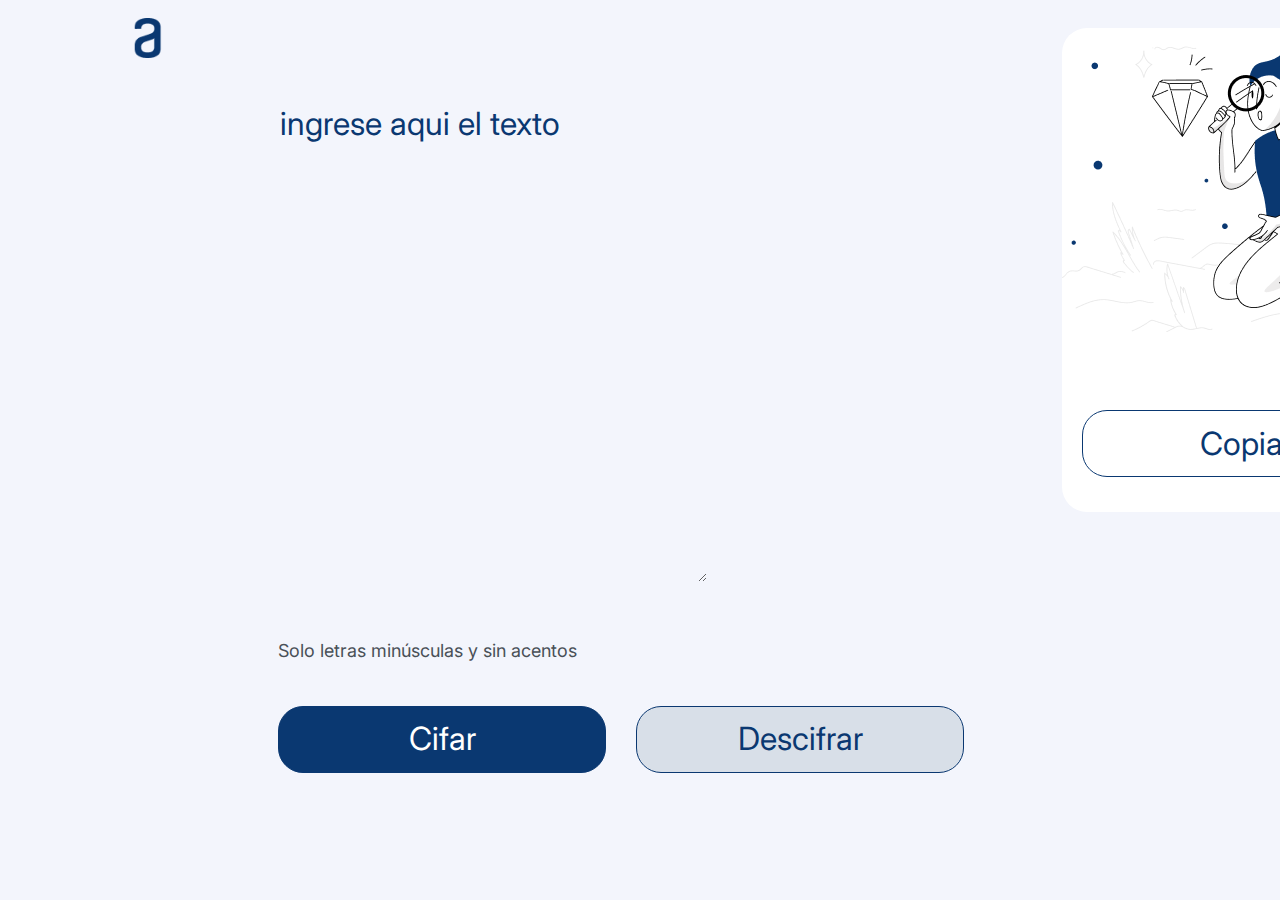
<file: index.html>
<!DOCTYPE html>
<html lang="en">
<head>
    <meta charset="UTF-8">
    <meta http-equiv="X-UA-Compatible" content="IE=edge">
    <meta name="viewport" content="width=device-width, initial-scale=1.0">
    <title>Cifrador</title>
    <link rel="stylesheet" href="css/style2.css">
    <link rel="preconnect" href="https://fonts.googleapis.com">
    <link rel="preconnect" href="https://fonts.gstatic.com" crossorigin="">
    <link href="https://fonts.googleapis.com/css2?family=Inter:wght@200&family=Roboto:ital,wght@0,100;0,400;0,700;1,300;1,500;1,900&display=swap" rel="stylesheet">
</head>
<body>
    <main>
        <header>
            <img class="logo" src="images/Logo.png" alt="Logo de Alura">
        </header>

        <main>
            <section>
                <textarea class="text-area" name="texto" id="texto" cols="20" rows="10" placeholder="Ingrese aqui el texto"></textarea>
            
                <div>
                    <h6 class="informacion">Solo letras minúsculas y sin acentos</h6>
                </div>
                <div class="botones">
                    <button class="btn-cifrar" onclick="btnCifrar()">Cifar</button>
                    <button class="btn-descifrar" onclick="btnDesCifrar()">Descifrar</button>
                </div>
            </section>
            <section>
                <textarea class="mensaje" name="mensaje" id="mensaje" cols="20" rows="10"></textarea>
                <div>
                    <button class="btn-copiar" onclick="btnCopiar()">Copiar</button>
                </div>
            </section>
        </main>

        <script src="js/script.js"></script>
      
</body>
</html>
</file>
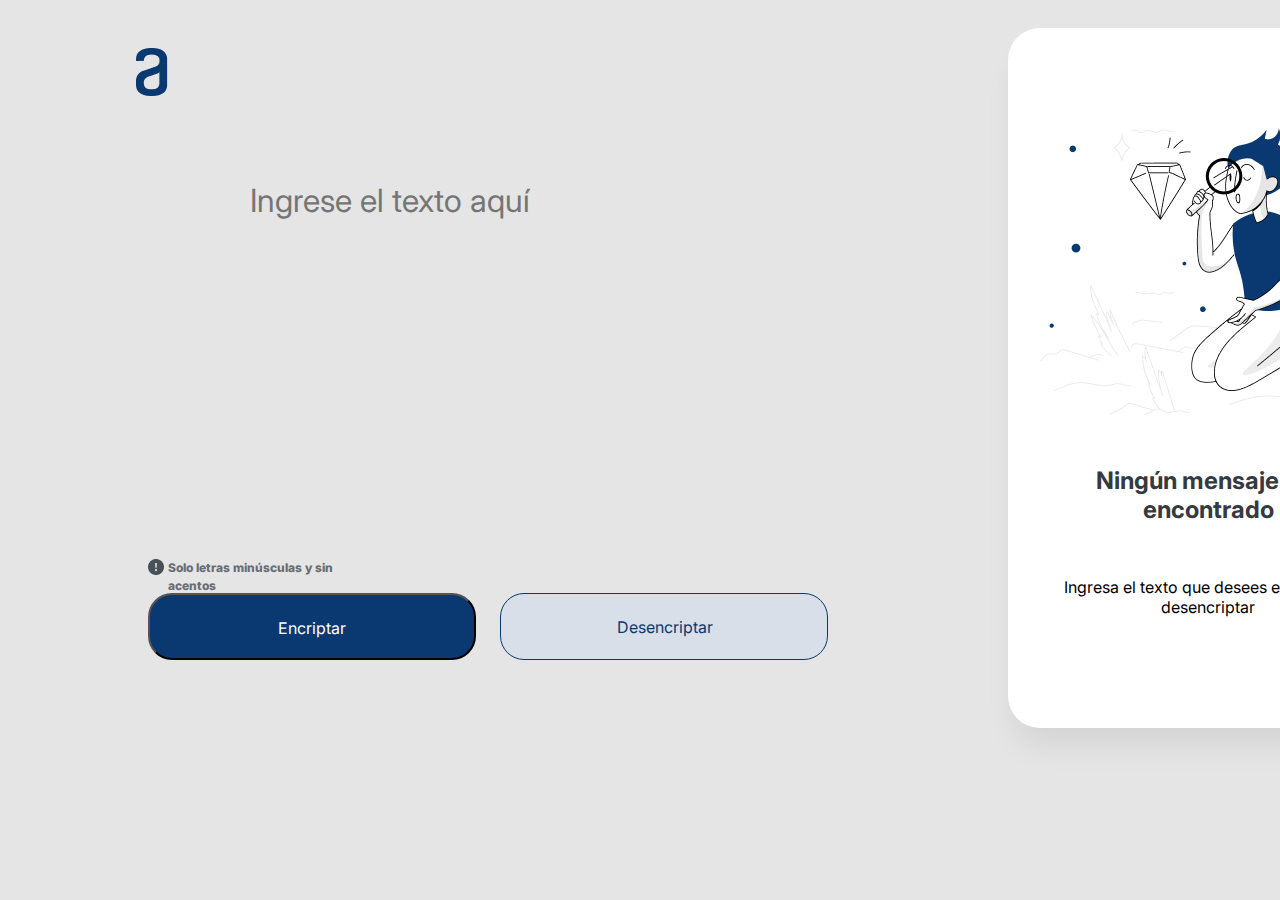
<file: i.html>
<!DOCTYPE html>
<html lang="en">
<head>
    <meta charset="UTF-8">
    <meta http-equiv="X-UA-Compatible" content="IE=edge">
    <meta name="viewport" content="width=device-width, initial-scale=1.0">
    <title>Cifrador</title>
    <link rel="stylesheet" href="css/style.css">
    <link href="https://fonts.googleapis.com/css2?family=Inter:wght@200&family=Roboto:ital,wght@0,100;0,400;0,700;1,300;1,500;1,900&display=swap" rel="stylesheet">
</head>
<body>
    <main>
        <header>
            <img class="logo" src="images/Logo.png" alt="Logo de Alura">
        </header>

        <div class="rectangulo">
            
        </div>
        
        <section id="frame5">
            <h2 class="mensaje1">
                Ningún mensaje fue encontrado
            </h2>
            <p>Ingresa el texto que desees encriptar o desencriptar</p>
        </section>
        
        <div class="muneco">
            <img src="images/Muneco.png" alt="Muñeco">
        </div>

        <div class="frame1">
            <img class="signo" src="images/signo.png" alt="signo de exclamación"> <p class="texto-mensaje">Solo letras minúsculas y sin acentos</p>
        </div>

        <div class="frame3">
            <button class="encriptar"><span>Encriptar</span></button>
            <button class="desencriptar"><span>Desencriptar</span></button>
        </div>

        <input class="ingresar-texto" type="text" name="texto" id="texto" placeholder="Ingrese el texto aquí">

        
        
    </main>
</body>
</html>
</file>
<file: css/style2.css>
*{
    background-color: #F3F5FC;
    font-family: 'Inter';
    font-style: normal;
    font-weight: 400;
    font-size: 32px;
    line-height: 150%;
}

.logo{
    padding-top: 10px;
    margin-left: 10px;
    width: 100px;
}

main{
    display: flex;
    margin-bottom: 50px;
    margin-left: 80px;
}

.text-area{
    border: none;
    color: #0A3871;
    margin-top: 90px;
    text-transform: lowercase;
}

::placeholder{
    color:#0A3871;
}

.text-area:focus{
    outline: none;
}

.mensaje{
    background-color: #fff;
    background-image: url('../images/Muneco.png');
    background-repeat: no-repeat;
    border: none;
    border-radius: 25px;
    color: #0A3871;
    margin-left: 98px;
    margin-top: 20px;
    padding-left: 20px;
    position: fixed;
}

.mensaje:focus{
    outline: none;
}

.botones{
    display: flex;
    margin-top: 18px;
}

.btn-cifrar, .btn-descifrar, .btn-copiar{
    border: 1px solid #0A3871;
    border-radius: 25px;
    cursor: pointer;
    height: 67px;
    width: 328px;
}

.btn-cifrar{
    background-color: #0A3871;
    color: #fff;
}

.btn-descifrar{
    background-color: #D8DFE8;
    color: #0A3871;
    margin-left: 30px;    
}

.btn-copiar{
    background-color: #fff;
    margin-top: 402px;
    margin-left: 118px;
    position: absolute;
    color: #0A3871;
}

.informacion{
    color: #495057;
    font-size: 18px;
}
</file>
<file: css/style.css>
body{
    background: #E5E5E5;
    font-family: 'Inter';
}

main{
    position: relative;
    width: 100%;
    height: 100%;
    margin: 0 auto;

    /* Light blue/light-blue-100 */

    background: #F3F5FC;
}

/* Logo */


/* Auto layout */
header{
    display: flex;
    flex-direction: column;
    align-items: flex-start;
    padding: 0px;
    gap: 40px;

    position: absolute;
    width: 120px;
    height: 48px;
    left: 40px;
    top: 40px;
}

.logo{
    width: 120px;
    height: 48px;


    /* Inside auto layout */

    flex: none;
    order: 0;
    flex-grow: 0;

    position: absolute;
    left: 36.67%;
    right: 37.43%;
    top: 0%;
    bottom: 0%;

}

#frame5{
    /* Auto layout */

    display: flex;
    flex-direction: column;
    align-items: flex-start;
    padding: 0px;
    gap: 16px;

    position: absolute;
    width: 336px;
    height: 122px;
    left: 1032px;
    top: 439px; 
    
    text-align: center;   

    font-family: 'Inter';
    font-style: normal;
}

.mensaje1{

    height: 58px;

    font-weight: bolder;
    font-size: 24px;
    line-height: 120%;
    /* or 29px */

    text-align: center;

    /* Gray/gray-500 */

    color: #343A40;


    /* Inside auto layout */

    flex: none;
    order: 0;
    align-self: stretch;
    flex-grow: 0;
}

.mensaje2{

    height: 48px;

    
    font-weight: 400;
    font-size: 16px;
    line-height: 150%;
    /* or 24px */

    

    /* Gray/gray-400 */

    color: #495057;


    /* Inside auto layout */

    flex: none;
    order: 1;
    align-self: stretch;
    flex-grow: 0;
}

.muneco{
    position: absolute;
    width: 336px;
    height: 304px;
    left: 1032px;
    top: 103px;
}

.frame1{
    display: flex;
    flex-direction: row;
    align-items: center;
    padding: 0px;
    gap: 8px;

    position: absolute;
    width: 229px;
    height: 18px;
    left: 140px;
    top: 551px;

}

.signo{
    position: absolute;
    left: 0%;
    right: 0%;
    top: 0%;
    bottom: 0%;

    /* Gray/gray-400

    background: #495057; */
}

.texto-mensaje{
    /* Solo letras minúsculas y sin acentos */


    width: 205px;
    height: 18px;

    font-family: 'Inter';
    font-style: normal;
    font-weight: 800;
    font-size: 12px;
    line-height: 150%;
    /* identical to box height, or 18px */


    /* Gray/gray-400 */

    color: #495057;

    opacity: 0.8;

    /* Inside auto layout */

    flex: none;
    order: 1;
    flex-grow: 0;
    margin-left: 20px;
}

.frame3{
    /* Auto layout */

    display: flex;
    flex-direction: row;
    align-items: flex-start;
    padding: 0px;
    gap: 24px;

    position: absolute;
    width: 680px;
    height: 67px;
    left: 140px;
    top: 585px;
    text-align: center;

}

.encriptar{
    /* Button */


/* Auto layout */

    display: flex;
    flex-direction: row;
    align-items: flex-start;
    padding: 24px;
    gap: 8px;

    width: 328px;
    height: 67px;

    /* Dark blue/dark-blue-300 */

    background: #0A3871;
    border-radius: 24px;

    /* Inside auto layout */

    flex: none;
    order: 0;
    flex-grow: 0;

    transition: 1s all;

   
}

.encriptar:hover{
    cursor: pointer;
    background-color: darkblue;
}

.encriptar span{
    font-family: 'Inter';
    font-style: normal;
    font-weight: 400;
    font-size: 16px;
    line-height: 19px;
    text-align: center;

    /* White */

    color: #FFFFFF;


    /* Inside auto layout */

    flex: none;
    order: 0;
    flex-grow: 1;
}

.desencriptar{
    /* Button */

    box-sizing: border-box;

    /* Auto layout */

    display: flex;
    flex-direction: row;
    align-items: flex-start;
    padding: 24px;
    gap: 8px;

    width: 328px;
    height: 67px;

    /* Light gray */

    background: #D8DFE8;
    /* Dark blue/dark-blue-300 */

    border: 1px solid #0A3871;
    border-radius: 24px;

    /* Inside auto layout */

    flex: none;
    order: 1;
    flex-grow: 0;
    
}

.desencriptar:hover{
    cursor: pointer;
    
}

.desencriptar span{
    width: 280px;
    height: 19px;

    font-family: 'Inter';
    font-style: normal;
    font-weight: 400;
    font-size: 16px;
    line-height: 19px;
    text-align: center;

    /* Dark blue/dark-blue-300 */

    color: #0A3871;


    /* Inside auto layout */

    flex: none;
    order: 0;
    flex-grow: 1;    
}

.ingresar-texto{
    position: absolute;
    width: 577px;
    height: 48px;
    left: 240px;
    top: 168px;

    font-family: 'Inter';
    font-style: normal;
    font-weight: 400;
    font-size: 32px;
    line-height: 150%;
    /* identical to box height, or 48px */


    /* Dark blue/dark-blue-300 */

    color: #0A3871;
    background-color: #E5E5E5;
    border: none;
}

.rectangulo{
    position: absolute;
    width: 400px;
    height: 700px;
    left: 1000px;
    top: 20px;

    /* White */

    background: #FFFFFF;
    /* shadow */

    box-shadow: 0px 24px 32px -8px rgba(0, 0, 0, 0.08);
    border-radius: 32px;
}
</file>
